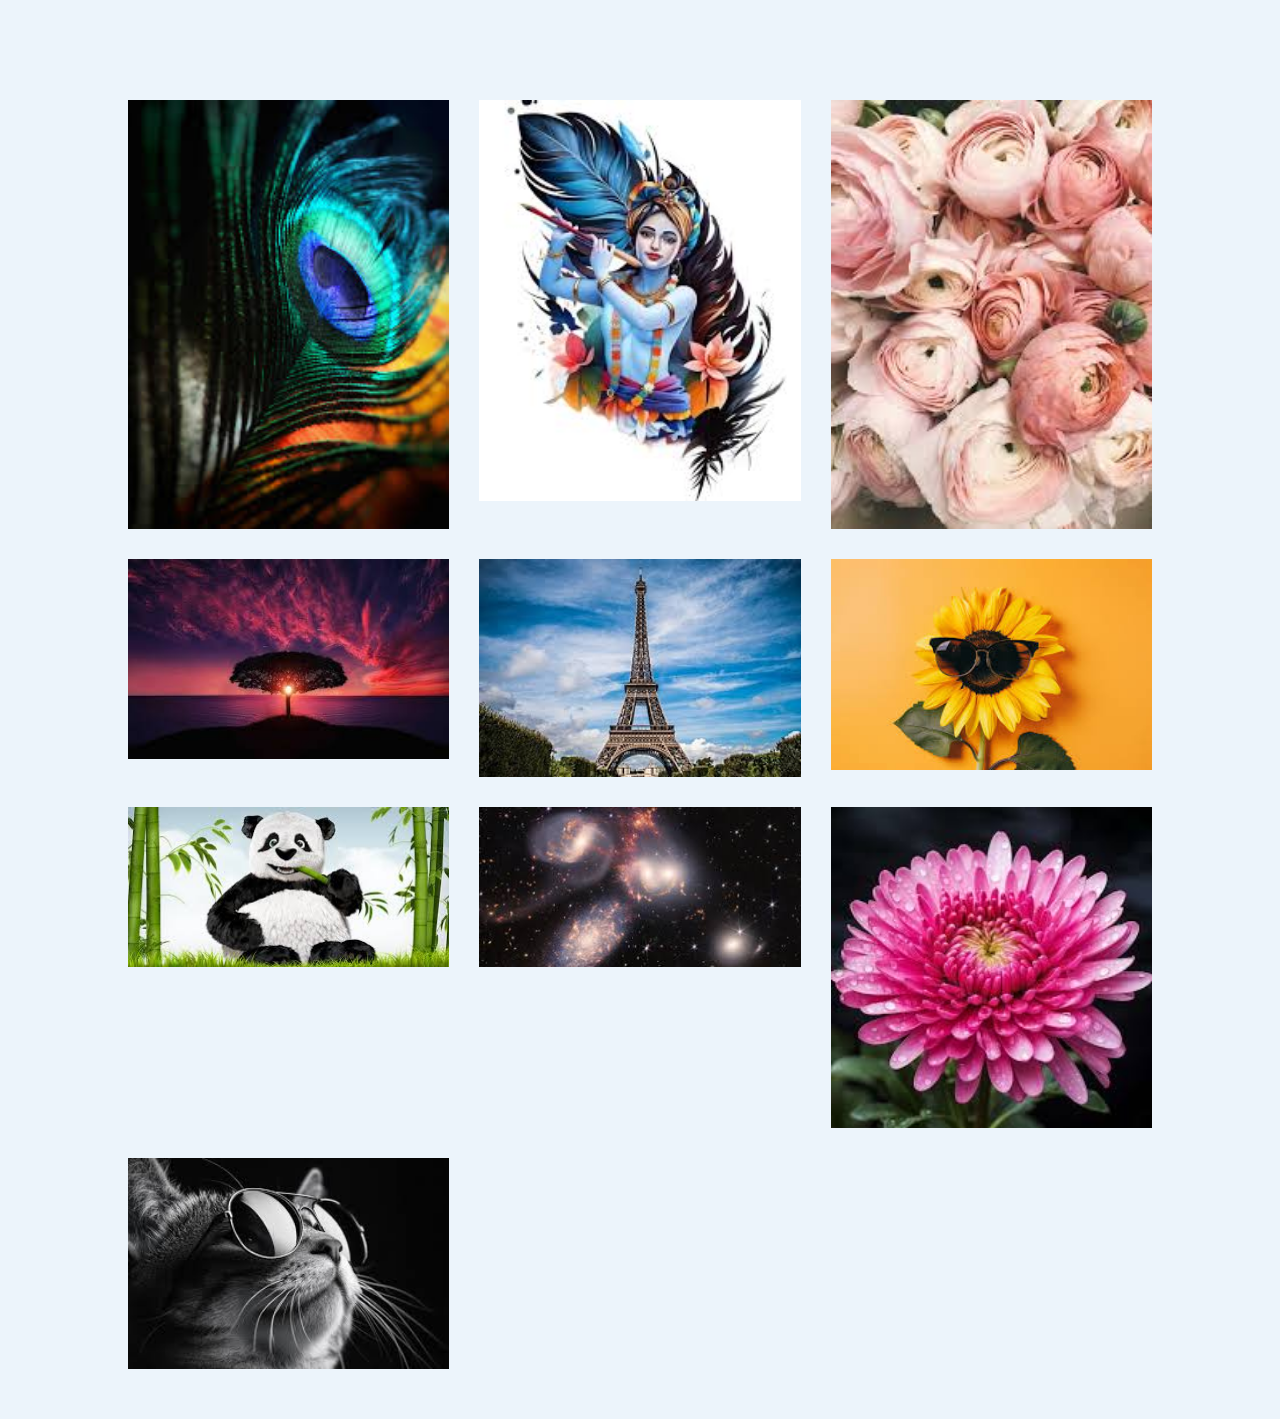
<file: CodeALPHA/TASK_1/HTML/index.html>
<!DOCTYPE html>
<html lang="en">
<head>
    <meta charset="UTF-8">
    <meta name="viewport" content="width=device-width, initial-scale=1.0">
    <link rel="stylesheet" href="../CSS/style.css">
    <title>Photo Gallery</title>
</head>
<body>
    <div class="full-img" id="fullimgbox">
        <img src="../IMAGES/img1.jpeg" id="fullimg">
        <span onclick="closefullimgbox()">X</span>
    </div>
   
    <div class="img-gallary">
        <img src="../IMAGES/img1.jpeg" onclick="openfullimgbox(this.src)">
        <img src="../IMAGES/img4.jpeg" onclick="openfullimgbox(this.src)">
        <img src="../IMAGES/img10.jpeg" onclick="openfullimgbox(this.src)">
        <img src="../IMAGES/img2.jpeg" onclick="openfullimgbox(this.src)">
        <img src="../IMAGES/img7.jpeg" onclick="openfullimgbox(this.src)">
        <img src="../IMAGES/img6.jpeg" onclick="openfullimgbox(this.src)">
        <img src="../IMAGES/img5.jpeg" onclick="openfullimgbox(this.src)">
        <img src="../IMAGES/img8.jpeg" onclick="openfullimgbox(this.src)">
        <img src="../IMAGES/img9.jpeg" onclick="openfullimgbox(this.src)" >
        <img src="../IMAGES/img3.jpeg" onclick="openfullimgbox(this.src)">
    </div>



    <script>
        var fullimgbox=document.getElementById("fullimgbox");
        var fullimg=document.getElementById("fullimg");

        function openfullimgbox(pic){
            fullimgbox.style.display="flex";
            fullimg.src=pic;
        }

        function  closefullimgbox(){
            fullimgbox.style.display="none";
        }
    </script>
</body>
</html>
</file>
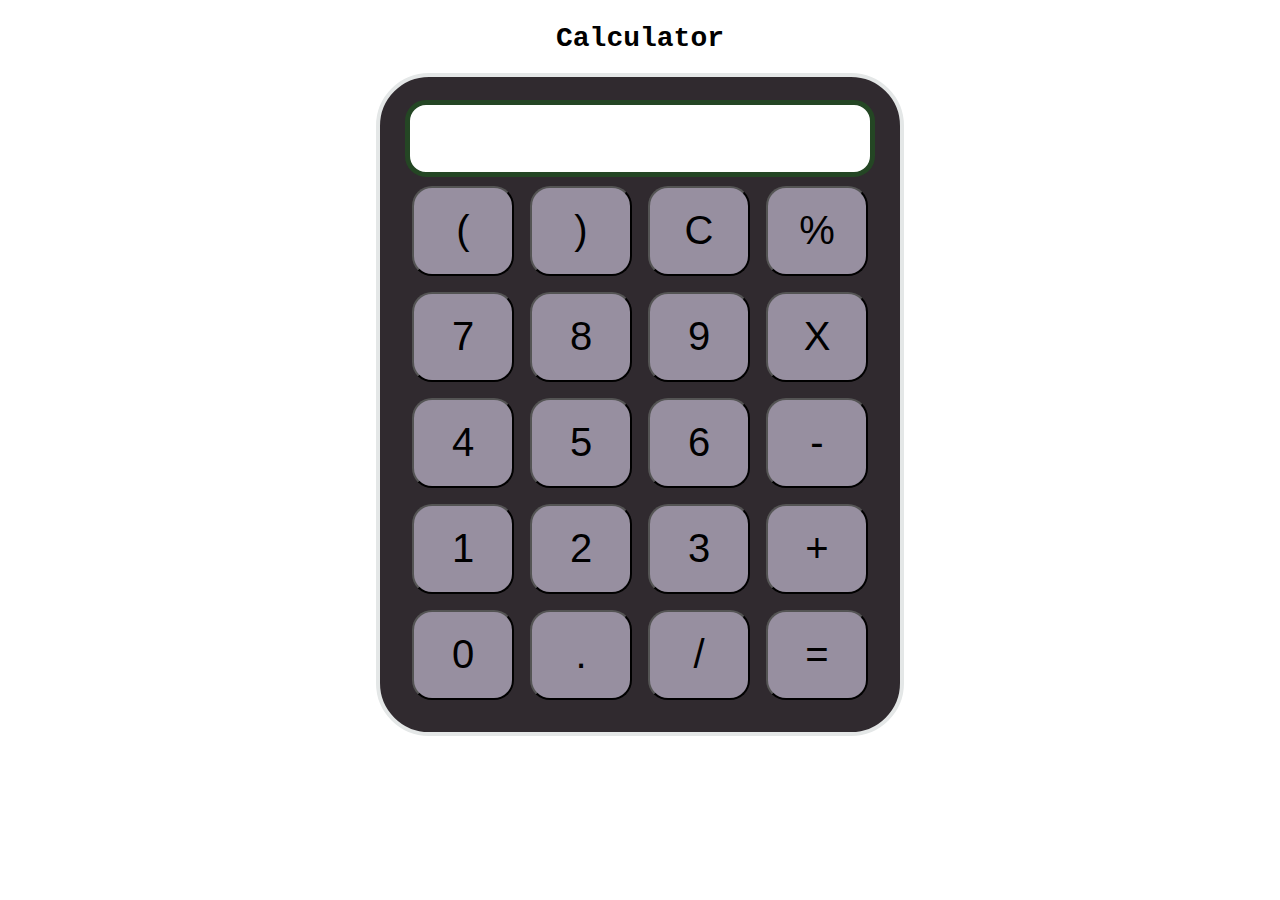
<file: CodeALPHA/TASK_2/HTML/index.HTML>
<!DOCTYPE html>
<html lang="en">

<head>
    <meta charset="UTF-8">
    <meta name="viewport" content="width=device-width, initial-scale=1.0">
    <meta http-equiv="X-UA-Compatible" content="ie=edge">
    <link rel="stylesheet" href="../CSS/style.css">
    <title>Calculator</title>
</head>

<body>
    <div class="container">
        <h1>Calculator</h1>

        <div class="calculator">
            <input type="text" name="screen" id="screen">
            <table>
                <tr>
                    <td><button>(</button></td>
                    <td><button>)</button></td>
                    <td><button>C</button></td>
                    <td><button>%</button></td>
                </tr>
                <tr>
                    <td><button>7</button></td>
                    <td><button>8</button></td>
                    <td><button>9</button></td>
                    <td><button>X</button></td>
                </tr>
                <tr>
                    <td><button>4</button></td>
                    <td><button>5</button></td>
                    <td><button>6</button></td>
                    <td><button>-</button></td>
                </tr>
                <tr>
                    <td><button>1</button></td>
                    <td><button>2</button></td>
                    <td><button>3</button></td>
                    <td><button>+</button></td>
                </tr>
                <tr>
                    <td><button>0</button></td>
                    <td><button>.</button></td>
                    <td><button>/</button></td>
                    <td><button>=</button></td>
                </tr>
            </table>
        </div>
    </div>

</body>
<script src="../JS/index.js"></script>

</html>
</file>
<file: CodeALPHA/TASK_1/CSS/style.css>
*{
    margin: 0;
    padding: 0;
}
body{
    background: #ecf4fb;
}
.img-gallary{
    width:80%;
    margin: 100px auto 50px;
    display:grid;
    grid-template-columns: repeat(auto-fit, minmax(250px,1fr));
    grid-gap:30px;
}

.img-gallary img{
    width: 100%;
    cursor: pointer;
}

.img-gallary img:hover{
    transform: scale(0.8) rotate(-15deg);
    border-radius: 20px;
    box-shadow: 0 32px  75px  rgba(68,77,136,0.2);
}
.full-img{
    width: 100%;
    height: 100vh;
    background: rgba(0,0,0,0.9);
    position: fixed;
    top:0;
    left:0;
    display:none;
    align-items: center;
    justify-content: center;

}
.full-img img{
    width: 90%;
    max-width: 500px;
}

.full-img span{
    position: absolute;
    top: 5%;
    right: 5%;
    font-size: 30px;
    color: #fff;
    cursor: pointer;
}
</file>
<file: CodeALPHA/TASK_2/CSS/style.css>
.container{
    text-align: center;
    margin-top:23px
}

table{
    margin: auto;
}

h1{
    font-size: 28px;
    font-family: 'Courier New', Courier, monospace;
}

input{
    border-radius: 21px;
    border: 5px solid #244624;
    font-size:34px;
    height: 65px;
    width: 456px;
}

button{
    border-radius: 20px;
    font-size: 40px;
    background: #978fa0;
    width: 102px;
    height: 90px;
    margin: 6px;
}

.calculator{ 
    border: 4px solid #e4e7e7;
    background-color: #302a2f;
    padding: 23px;
    border-radius: 53px;
    display: inline-block;
    
}
</file>
